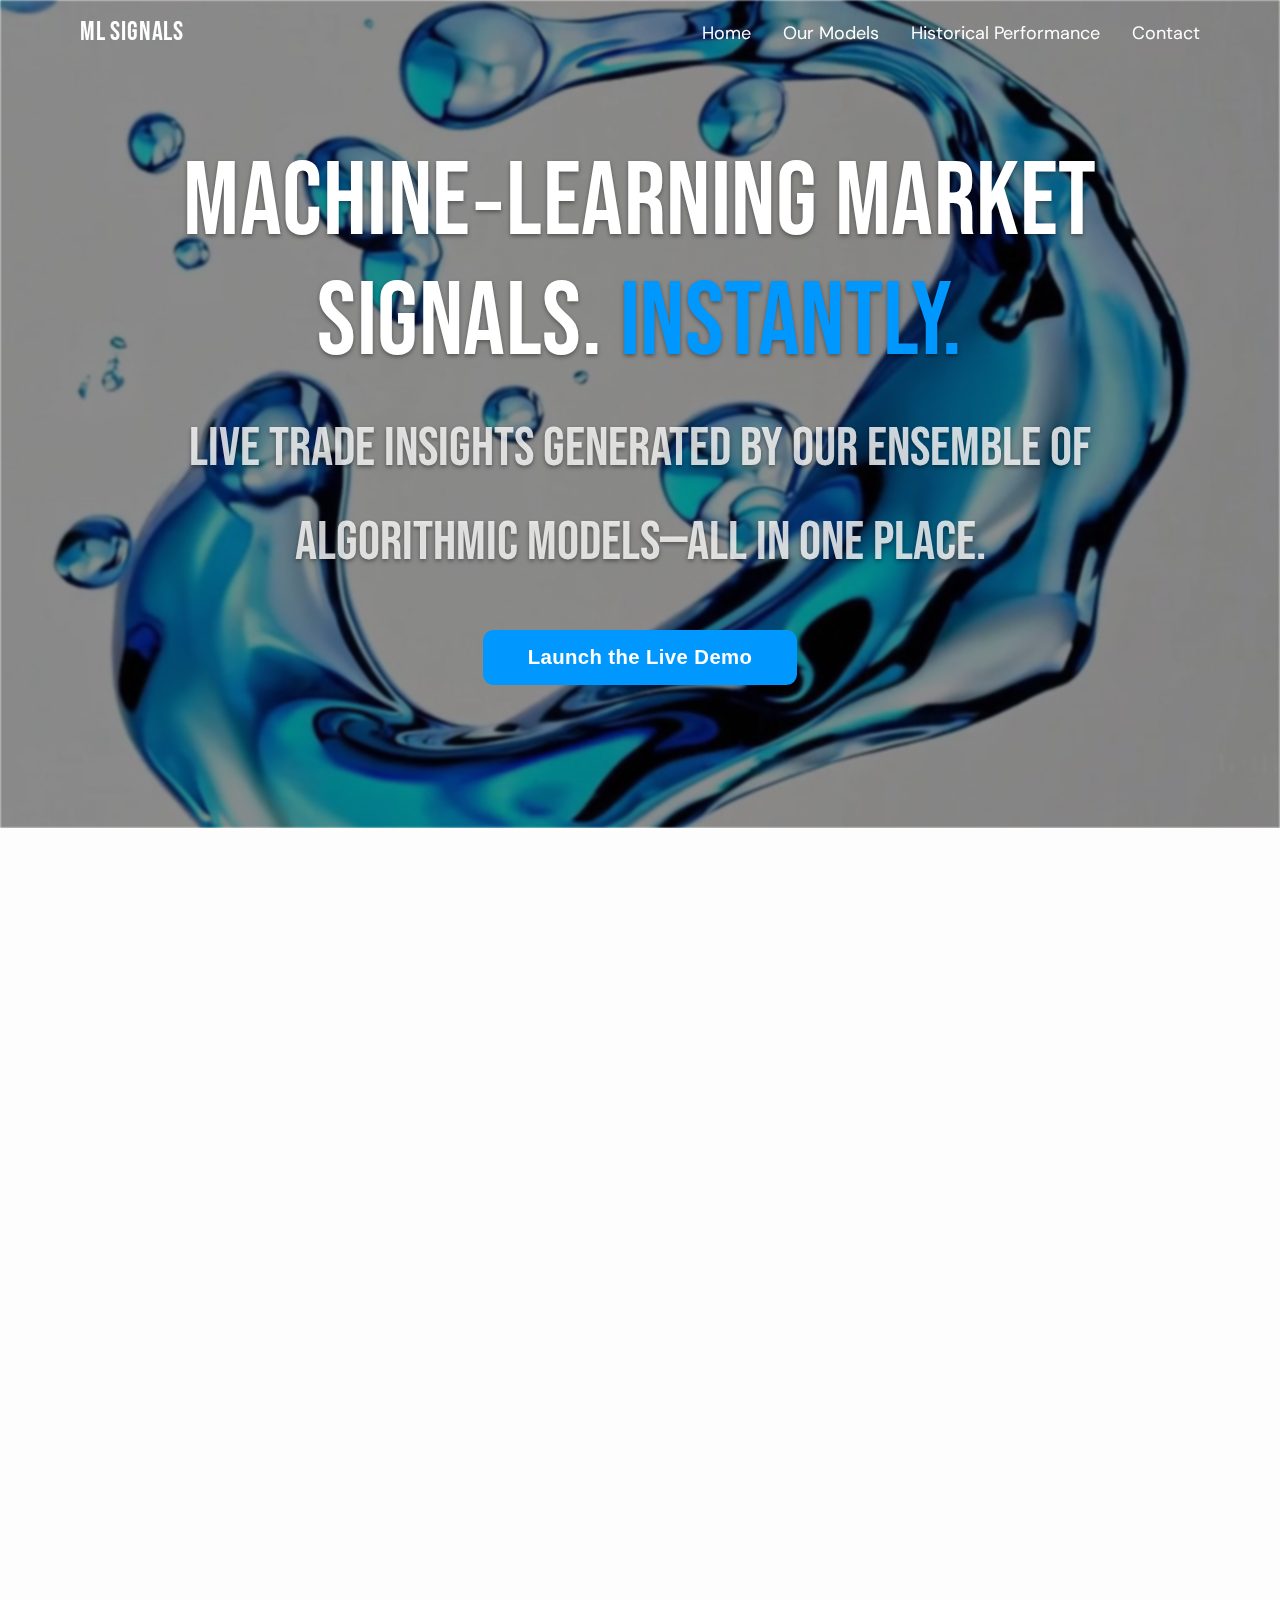
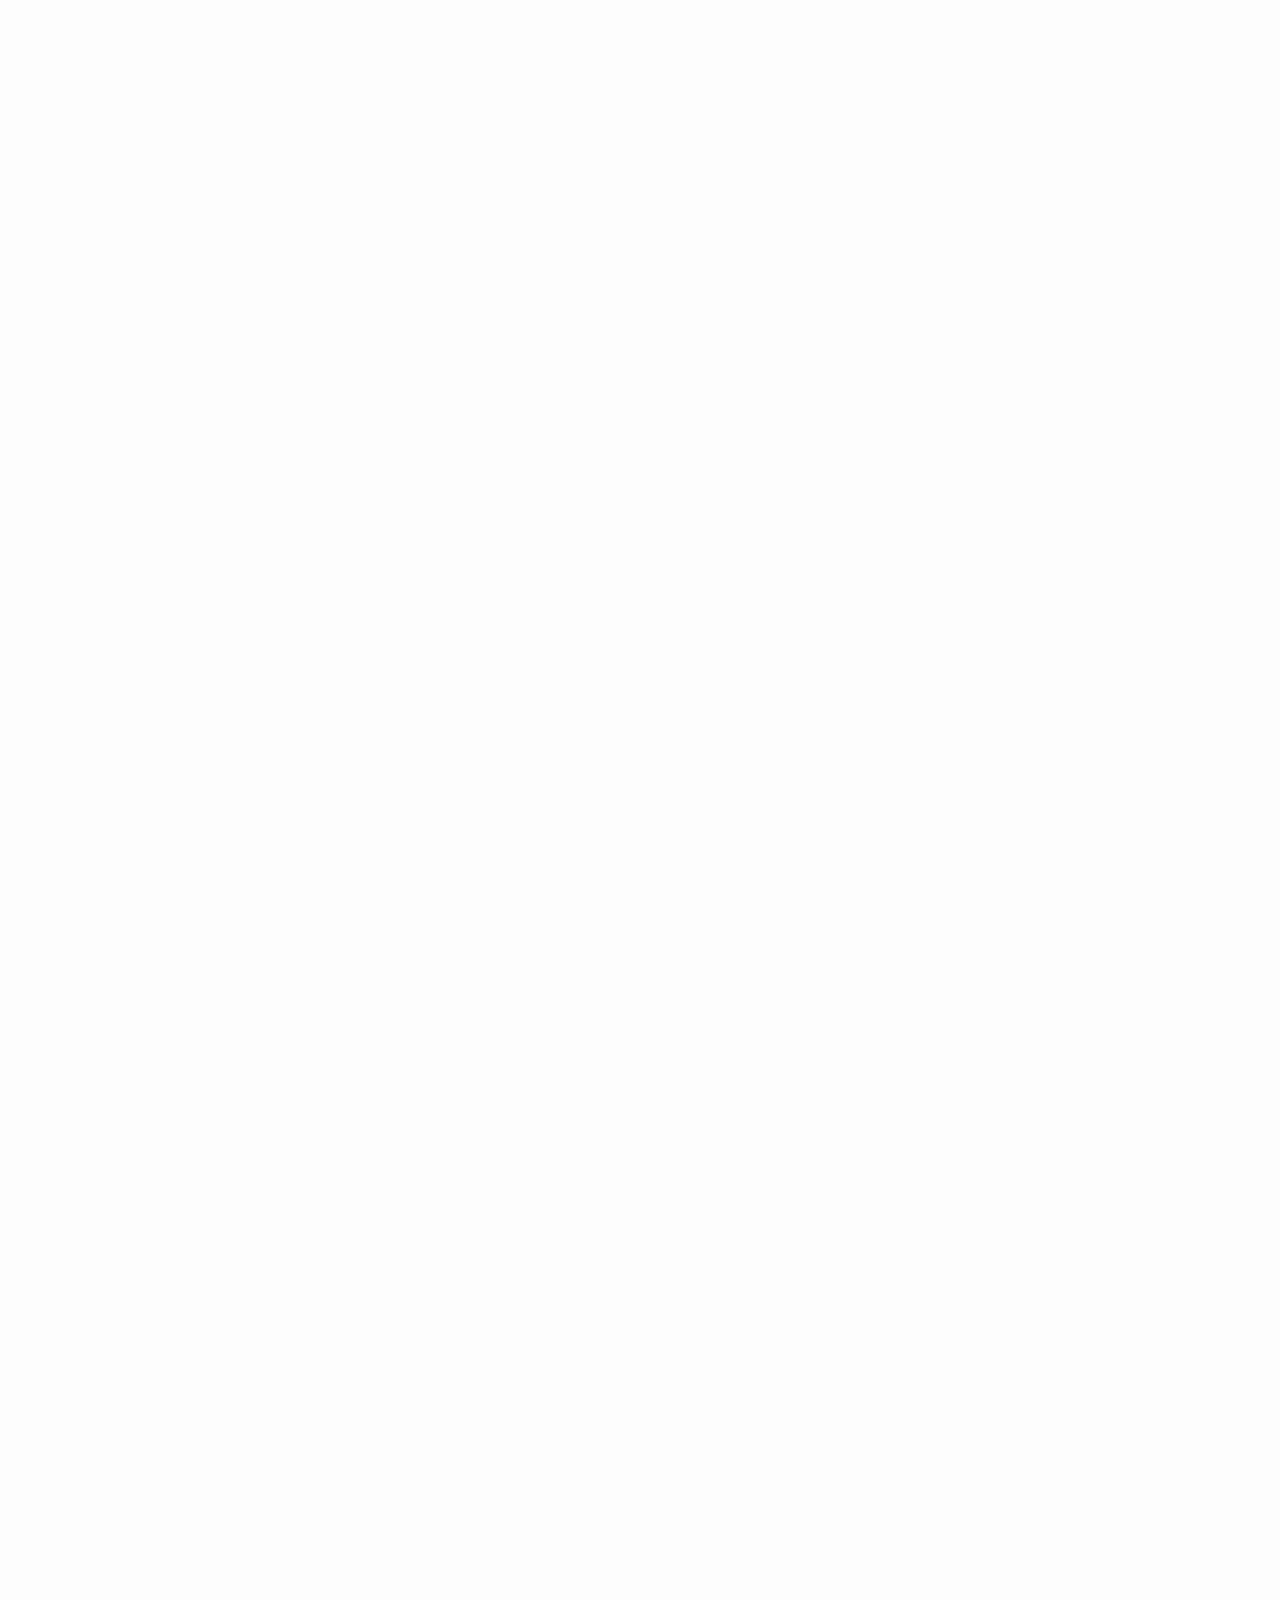
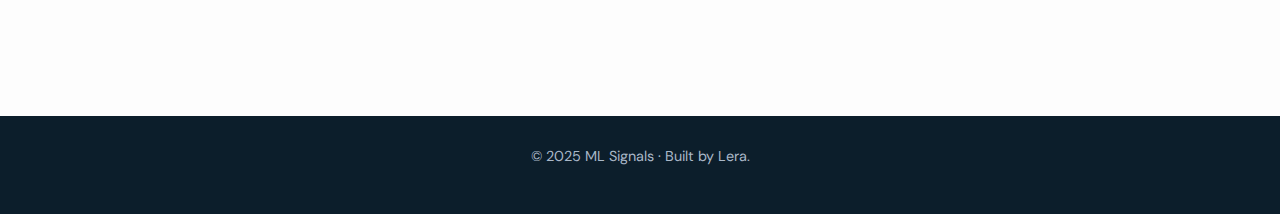
<file: index.html>
<!DOCTYPE html>
<html lang="en">
<head>
  <meta charset="UTF-8" />
  <meta name="viewport" content="width=device-width, initial-scale=1.0" />
  <title>Machine‑Learning Market Signals. Instantly.</title>

  <!-- Google Fonts -->
  <link href="https://fonts.googleapis.com/css2?family=Bebas+Neue&family=DM+Sans:wght@400;500;700&display=swap" rel="stylesheet">
  <link rel="stylesheet" href="style.css" />
</head>
<body>

  <!-- ══════════  NAVBAR  ══════════ -->
  <nav class="navbar">
    <div class="nav__wrap">
      <a href="#home" class="brand">ML Signals</a>

      <input type="checkbox" id="nav‑toggle" class="nav‑toggle">
      <label for="nav‑toggle" class="hamburger" aria-label="Menu">
        <span></span><span></span><span></span>
      </label>

      <ul class="menu">
        <li><a href="#home">Home</a></li>
        <li><a href="#models">Our Models</a></li>
        <li><a href="#stats">Historical Performance</a></li>
        <li><a href="#contact">Contact</a></li>
      </ul>
    </div>
  </nav>

  <!-- ══════════  HERO  ══════════ -->
  <header id="home" class="hero fade">
    <video class="hero__bg" src="img/hero-abstract.mp4" autoplay loop muted playsinline></video>


    <div class="hero__inner">
      <h1>Machine‑Learning Market Signals. <span class="highlight">Instantly.</span><br></h1>
      <p class="subtitle">
        Live trade insights generated by our ensemble of algorithmic models—all in one place.
      </p>
      <button id="demoBtn" class="btn">Launch the Live Demo</button>
    </div>
  </header>

  <!-- ══════════  LIVE STATS  ══════════ -->
  <section id="stats" class="section stats fade">
    <div class="shell">
      <div class="stats__wrap">
        <div class="stat">
          <span class="stat__num" data-count="7.8">0</span><span class="unit"> %</span>
          <p>Avg Out‑Of‑Sample Alpha</p>
        </div>
        <div class="stat">
          <span class="stat__num" data-count="22">0</span><span class="unit"> ms</span>
          <p>Signal Latency</p>
        </div>
        <div class="stat">
          <span class="stat__num" data-count="91">0</span><span class="unit"> %</span>
          <p>Hit‑Rate on Top‑5 Picks</p>
        </div>
      </div>
    </div>
  </section>

  <!-- ══════════  READ ABOUT THE SCIENCE  ══════════ -->
  <section id="science" class="section science fade">
    <div class="shell">
      <h2>Read About the Science</h2>
      <p>Machine‑learning treats price history as a vast, noisy laboratory and lets the data surface the patterns. Millions of candidate relationships are tested against an objective loss function, with only the statistically robust ones surviving. Continuous retraining keeps the system adaptive, while strict out‑of‑sample validation shields it from hindsight bias. Feature‑importance audits and live performance dashboards convert the “black box” into a glass box you can interrogate. The guiding philosophy is empirical, adaptive, and transparent: test everything, trust only what can explain itself.</p>
      <p>We deploy multiple machine‑learning strategies—ranging from candlestick pattern detectors to momentum classifiers—to sift through thousands of market moves and surface actionable trade setups in real time. Each model is trained on years of historical data, validated out‑of‑sample, and monitored live, giving you transparent, statistically grounded signals that simplify decision‑making and save time.</p>
    </div>
  </section>

  <!-- ══════════  ABOUT THE CREATOR  ══════════ -->
  <section id="creator" class="section creator fade">
    <div class="creator__img">
      <img src="img/creator.jpg" alt="Portrait of Lera">
    </div>

    <div class="creator__text">
      <h2>About the Creator</h2>
      <p>I’m <strong>Lera</strong> – a teenager who happens to see Wall Street charts as intricate puzzles waiting to be solved. I spend my nights remixing market data with predictive algorithms, coaxing tomorrow’s probabilities out of today’s noise.</p>
      <p>What drives me is the intersection of <em>machine learning</em> and <em>finance</em>. It's an electrifying zone where code translates raw volatility into evidence‑backed decisions. I’ve built models that flag reversal patterns faster than a trader can blink and dashboards that stream those insights in real time.</p>
      <p>I share my work because I believe the future of markets should be open‑source, inclusive, and audacious. If one teenager with a laptop can decode the market’s pulse, imagine what an entire generation equipped with data literacy can do. Let’s build that future together, one algorithm at a time.</p>
    </div>
  </section>

  <!-- ══════════  WHY CUSTOMERS CHOOSE US  ══════════ -->
  <section id="models" class="section features fade">
    <div class="shell">
      <h2>Why Customers Choose Us</h2>
      <div class="grid‑3">
        <article class="card">
          <h3>Pattern Vision ™</h3>
          <p>Deep‑learning vision models scan every listed equity for intraday candlestick formations the moment they complete.</p>
        </article>
        <article class="card">
          <h3>Momentum Pulse ™</h3>
          <p>Gradient‑boosted classifiers rank tickers each minute, identifying statistically rare momentum bursts before they expand.</p>
        </article>
        <article class="card">
          <h3>Risk Radar ™</h3>
          <p>Bayesian regimes predict volatility clusters so you can size your positions with objective, data‑driven risk windows.</p>
        </article>
      </div>
    </div>
  </section>

  <!-- ══════════  FOOTER  ══════════ -->
  <footer id="contact" class="footer">
    <p>© 2025 ML Signals · Built by Lera.</p>
  </footer>

  <!-- ══════════  DEMO POP‑UP  ══════════ -->
  <div id="demoPopup" class="popup">
    <div class="popup__box">
      <span id="closePopup" class="popup__close">&times;</span>
      <p>Interactive demo coming soon — stay tuned!</p>
    </div>
  </div>

  <script src="script.js"></script>
</body>
</html>
</file>
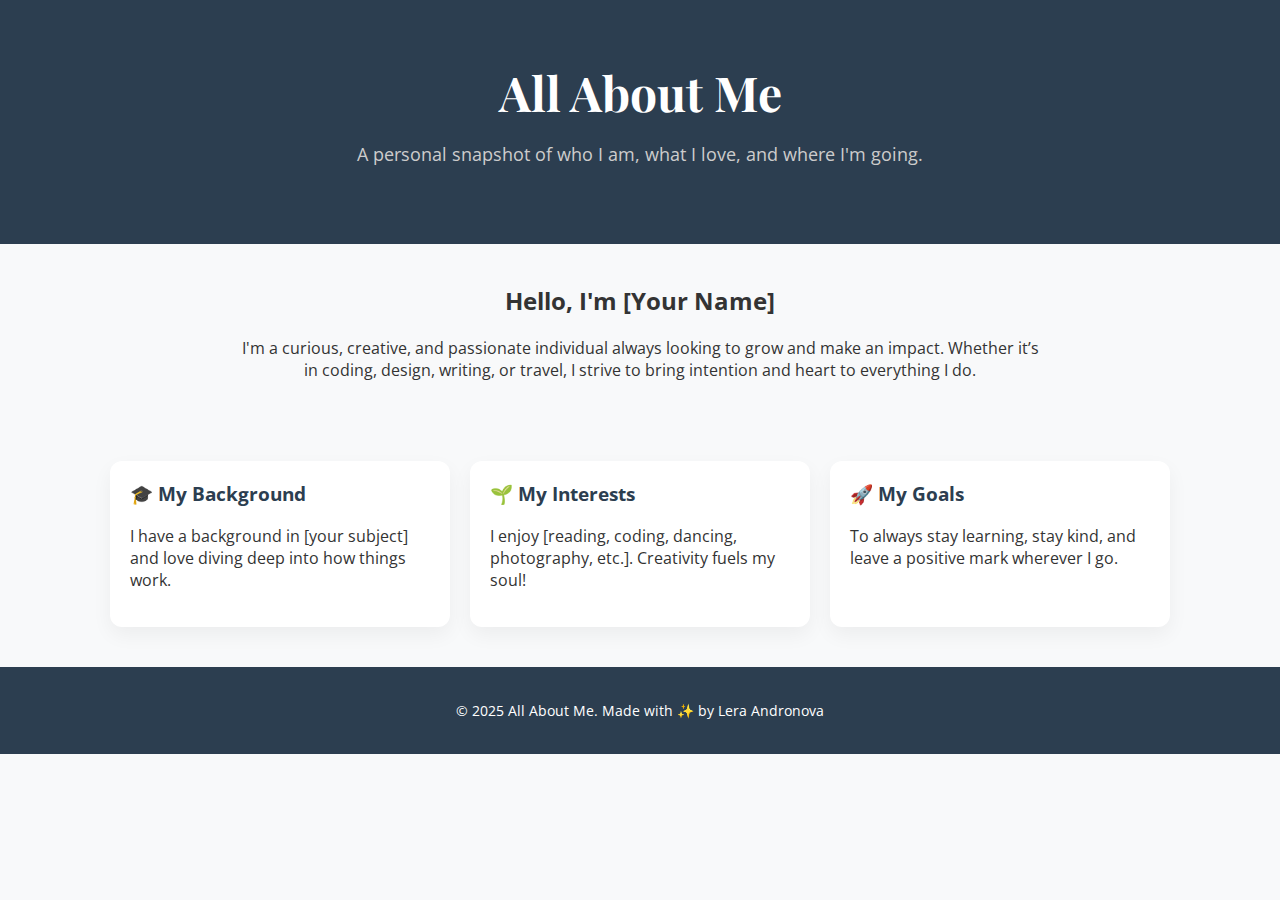
<file: site/index.html>
<!DOCTYPE html>
<html lang="en">
<head>
  <meta charset="UTF-8" />
  <meta name="viewport" content="width=device-width, initial-scale=1.0" />
  <title>All About Me</title>
  <link rel="stylesheet" href="style.css" />
  <link href="https://fonts.googleapis.com/css2?family=Playfair+Display:wght@600&family=Open+Sans&display=swap" rel="stylesheet">
</head>
<body>
  <header>
    <h1>All About Me</h1>
    <p class="tagline">A personal snapshot of who I am, what I love, and where I'm going.</p>
  </header>

  <section class="intro">
    <h2>Hello, I'm [Your Name]</h2>
    <p>
      I'm a curious, creative, and passionate individual always looking to grow and make an impact.
      Whether it’s in coding, design, writing, or travel, I strive to bring intention and heart to everything I do.
    </p>
  </section>

  <section class="cards">
    <div class="card">
      <h3>🎓 My Background</h3>
      <p>I have a background in [your subject] and love diving deep into how things work.</p>
    </div>
    <div class="card">
      <h3>🌱 My Interests</h3>
      <p>I enjoy [reading, coding, dancing, photography, etc.]. Creativity fuels my soul!</p>
    </div>
    <div class="card">
      <h3>🚀 My Goals</h3>
      <p>To always stay learning, stay kind, and leave a positive mark wherever I go.</p>
    </div>
  </section>

  <footer>
    <p>© 2025 All About Me. Made with ✨ by Lera Andronova</p>
  </footer>
</body>
</html>
</file>
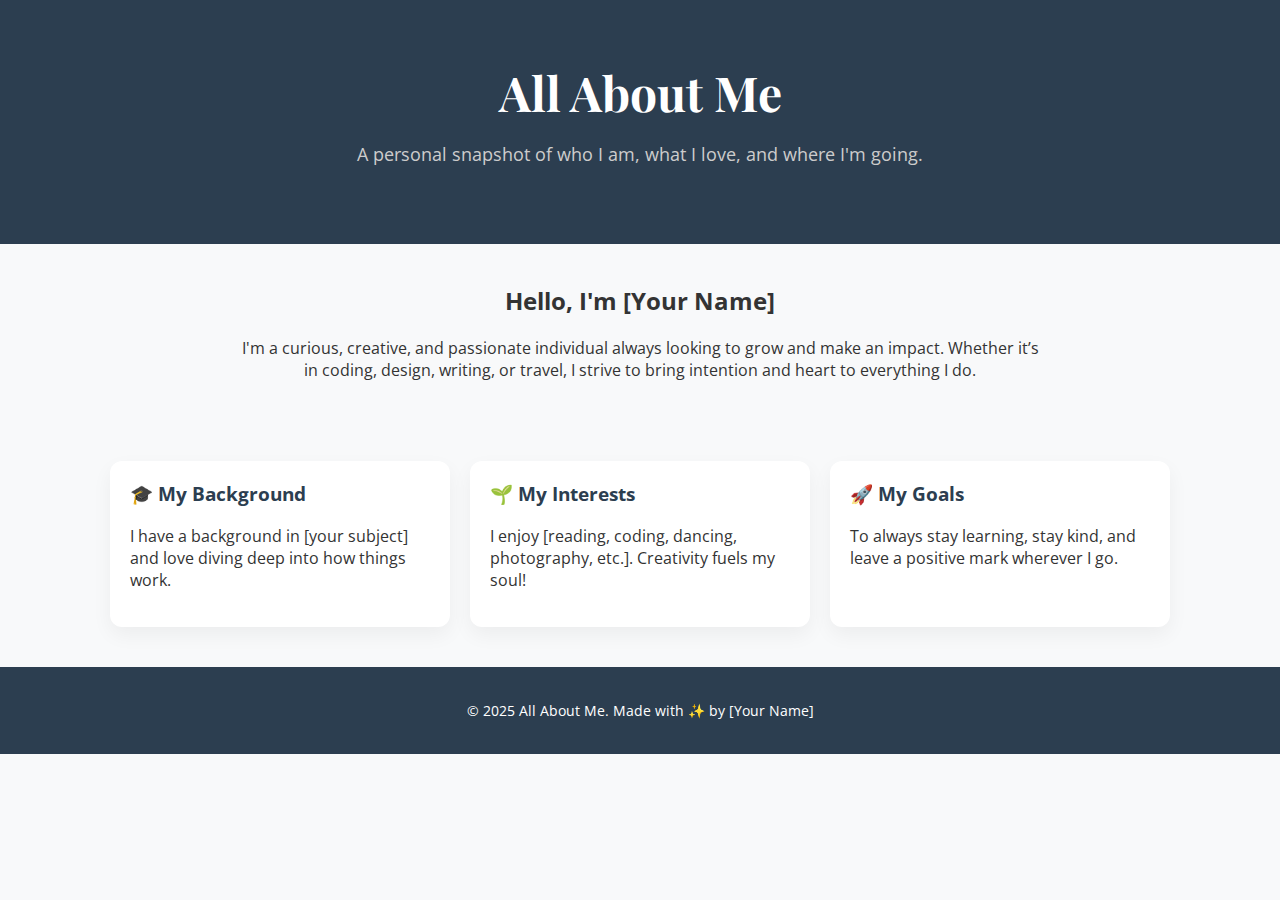
<file: site/syntax.html>
<!DOCTYPE html>
<html lang="en">
<head>
  <meta charset="UTF-8" />
  <meta name="viewport" content="width=device-width, initial-scale=1.0" />
  <title>All About Me</title>
  <link rel="stylesheet" href="style.css" />
  <link href="https://fonts.googleapis.com/css2?family=Playfair+Display:wght@600&family=Open+Sans&display=swap" rel="stylesheet">
</head>
<body>
  <header>
    <h1>All About Me</h1>
    <p class="tagline">A personal snapshot of who I am, what I love, and where I'm going.</p>
  </header>

  <section class="intro">
    <h2>Hello, I'm [Your Name]</h2>
    <p>
      I'm a curious, creative, and passionate individual always looking to grow and make an impact.
      Whether it’s in coding, design, writing, or travel, I strive to bring intention and heart to everything I do.
    </p>
  </section>

  <section class="cards">
    <div class="card">
      <h3>🎓 My Background</h3>
      <p>I have a background in [your subject] and love diving deep into how things work.</p>
    </div>
    <div class="card">
      <h3>🌱 My Interests</h3>
      <p>I enjoy [reading, coding, dancing, photography, etc.]. Creativity fuels my soul!</p>
    </div>
    <div class="card">
      <h3>🚀 My Goals</h3>
      <p>To always stay learning, stay kind, and leave a positive mark wherever I go.</p>
    </div>
  </section>

  <footer>
    <p>© 2025 All About Me. Made with ✨ by [Your Name]</p>
  </footer>
</body>
</html>
</file>
<file: site/style.css>
body {
  margin: 0;
  font-family: 'Open Sans', sans-serif;
  background: #f8f9fa;
  color: #333;
}

header {
  background: #2c3e50;
  color: white;
  padding: 60px 20px;
  text-align: center;
}

header h1 {
  font-family: 'Playfair Display', serif;
  font-size: 48px;
  margin: 0;
}

.tagline {
  font-size: 18px;
  color: #ccc;
}

.intro {
  max-width: 800px;
  margin: 40px auto;
  padding: 0 20px;
  text-align: center;
}

.cards {
  display: flex;
  flex-wrap: wrap;
  justify-content: center;
  gap: 20px;
  padding: 40px 20px;
}

.card {
  background: white;
  border-radius: 12px;
  box-shadow: 0 8px 20px rgba(0, 0, 0, 0.05);
  padding: 20px;
  max-width: 300px;
  text-align: left;
  transition: transform 0.3s ease;
}

.card:hover {
  transform: translateY(-5px);
}

.card h3 {
  margin-top: 0;
  color: #2c3e50;
}

footer {
  background: #2c3e50;
  color: white;
  text-align: center;
  padding: 20px;
  font-size: 14px;
}
</file>
<file: style.css>
/* ===== Reset & Base ===== */
*,*::before,*::after{box-sizing:border-box;margin:0;padding:0}
body{font-family:'DM Sans',sans-serif;background:#fdfdfd;color:#111;font-size:23px;line-height:1.7;scroll-behavior:smooth}
img{max-width:100%;display:block}

/* ===== Variables ===== */
:root{
  --ink:#0c1e2b;
  --accent:#0098ff;
  --accent-soft:#e7f5ff;
  --radius:.65rem;
  --shadow:0 4px 14px rgba(0,0,0,.08);
}

/* ===== Typography ===== */
h1,h2,h3{font-family:'Bebas Neue',sans-serif;font-weight:400;color:var(--ink);text-transform:uppercase;line-height:1.15}
h1{font-size:calc(5.5rem + 30px);letter-spacing:.5px}      /* +30 pt */
.subtitle{font-family:'Bebas Neue',sans-serif;font-size:calc(2.2rem + 45px);margin:1.2rem 0 2.5rem;color:#1c2937} /* +45 pt */
h2{font-size:53px;margin-bottom:1.1rem;position:relative}  /* ~40 pt */
h2::after{content:'';position:absolute;left:0;bottom:-6px;width:60px;height:3px;background:var(--accent);transition:width .35s}
h2:hover::after{width:90px}
h3{font-size:1.6rem;margin-bottom:.4rem}
p{margin-bottom:1rem}

/* ===== Navbar ===== */
.navbar{position:fixed;top:0;left:0;width:100%;height:64px;z-index:1000;display:flex;align-items:center;transition:background .25s,box-shadow .25s,transform .25s}
.navbar{background:transparent}
.navbar--solid{background:rgba(12,30,43,.92);backdrop-filter:blur(8px);box-shadow:0 2px 8px rgba(0,0,0,.15)}
.navbar--hidden{transform:translateY(-100%)}

.nav__wrap{max-width:72rem;margin:0 auto;width:100%;padding:0 1rem;display:flex;align-items:center}
.brand{font-family:'Bebas Neue',sans-serif;font-size:1.7rem;color:#fff;text-decoration:none;letter-spacing:.8px}
.menu{margin-left:auto;display:flex;gap:2rem;list-style:none}
.menu a{font-family:'DM Sans',sans-serif;font-size:28px;color:#fff;text-decoration:none;position:relative} /* +7 pt */
.menu a::after{content:'';position:absolute;left:0;bottom:-4px;height:2px;width:0;background:#fff;transition:width .3s}
.menu a:hover::after{width:100%}

/* Hamburger (≤768 px) */
.nav‑toggle{display:none}
.hamburger{display:none;flex-direction:column;justify-content:space-between;width:30px;height:22px;margin-left:auto;cursor:pointer}
.hamburger span{height:3px;width:100%;background:#fff;border-radius:2px}
@media(max-width:768px){
  .hamburger{display:flex}
  .menu{position:fixed;right:-100%;top:64px;width:240px;height:calc(100vh - 64px);flex-direction:column;gap:2rem;padding-top:2.5rem;background:rgba(12,30,43,.97);backdrop-filter:blur(6px);transition:right .3s}
  .nav‑toggle:checked + .hamburger + .menu{right:0}
}

/* ===== Hero ===== */
.hero{position:relative;min-height:92vh;display:flex;align-items:center;justify-content:center;text-align:center;overflow:hidden;padding:0 1rem}
.hero__bg{position:absolute;inset:0;object-fit:cover;filter:brightness(.55) blur(1px);animation:zoom 40s ease-in-out infinite alternate; pointer-events:none;}
@keyframes zoom{from{transform:scale(1)}to{transform:scale(1.15)}}
.hero__inner{position:relative;z-index:2;max-width:60rem}

/* ===== Button ===== */
.btn{display:inline-block;background:var(--accent);color:#fff;padding:1rem 2.8rem;font-size:1.15rem;font-weight:700;border:none;border-radius:var(--radius);cursor:pointer;letter-spacing:.4px;transition:transform .25s,box-shadow .25s}
.btn:hover{transform:translateY(-3px);box-shadow:var(--shadow)}

/* ===== Sections ===== */
.section{padding:min(12vw,7rem) 1rem}
.shell{max-width:64rem;margin:0 auto}

/* Features */
.features .grid‑3{display:grid;gap:2rem;grid-template-columns:repeat(auto-fit,minmax(280px,1fr))}
.card{background:#fff;border-radius:var(--radius);padding:2rem;box-shadow:var(--shadow);transition:transform .25s}
.card:hover{transform:translateY(-6px)}
.card p{margin-bottom:0;color:#303841}

/* Stats */
.stats{background:var(--ink);color:#fff;text-align:center}
.stats__wrap{display:flex;flex-wrap:wrap;justify-content:center;gap:3rem}
.stat{font-family:'Bebas Neue';}
.stat__num{font-size:4rem;font-weight:400;display:block}
.stat p{margin:0;margin-top:.4rem;font-size:1rem;color:#cde9ff}

/* Science */
.science{background:var(--accent-soft)}

/* Creator */
.creator{display:flex;flex-wrap:wrap;gap:3rem;align-items:center}
.creator__img{flex:0 0 300px}
.creator__img img{width:100%;border-radius:var(--radius);box-shadow:var(--shadow)}
.creator__text{flex:1 1 320px}
@media(max-width:768px){
  .creator{flex-direction:column;text-align:center}
  .creator__img{margin:0 auto}
}

/* ===== Footer ===== */
.footer{background:var(--ink);color:#aab8c8;text-align:center;padding:1.8rem 1rem;font-size:.9rem}

/* ===== Pop‑up ===== */
.popup{display:none;position:fixed;inset:0;background:rgba(0,0,0,.6);justify-content:center;align-items:center;z-index:1050}
.popup__box{position:relative;background:#fff;padding:40px 60px;border-radius:var(--radius);text-align:center;max-width:420px}
.popup__close{position:absolute;top:12px;right:16px;font-family:'Bebas Neue';font-size:34px;color:var(--ink);cursor:pointer}

/* ===== Scroll Animations ===== */
.fade{opacity:0;transform:translateY(28px);transition:opacity .7s,transform .7s}
.show{opacity:1 !important;transform:none !important}

/* ───‑‑  SIZE ADJUSTMENTS  ‑‑──────────────────────────────────────── */

/* 1) Hero headline & subtitle  (‑7 pt  /  ‑12 pt) */
h1{
  /* original: calc(5.5rem + 30px);  30 px ≈ 22.5 pt */
  font-size:calc(5.5rem + 20px);   /* 20 px ≈ 15 pt  → 7 pt smaller */
}
.subtitle{
  /* original: calc(2.2rem + 45px); 45 px ≈ 33.8 pt */
  font-size:calc(2.2rem + 29px);   /* 29 px ≈ 21.8 pt  → 12 pt smaller */
}

/* 2) Navbar items  (‑5 pt) */
.menu a{
  /* original: 28px ≈ 21 pt */
  font-size:21px;                  /* ≈ 16 pt (21−5) */
}

/* 3) “Why Customers Choose Us” cards  (+5 pt title, ‑5 pt body) */
.features .card h3{
  /* original: 1.6rem  → 1.6×23px = 36.8px ≈ 27.6 pt */
  font-size:1.9rem;                /* 1.9×23 = 43.7px ≈ 32.8 pt  (+5 pt) */
}
.features .card p{
  /* original inherited 23 px (≈ 17 pt) */
  font-size:0.7rem;                /* 0.7×23 = 16.1px ≈ 12 pt  (‑5 pt) */
}

/* 4) Stat captions under the counters  (+4 pt) */
.stats .stat p{
  /* original: 1rem → 23px ≈ 17 pt */
  font-size:1.25rem;               /* 1.25×23 = 28.8px ≈ 21 pt (+4 pt) */
}

/* ── SIZE TUNING ─────────────────────────────────────────── */

/* 1) HERO  ──────────────────── */
/* Title  ↓ 3 pt  (≈ –4 px) */
h1{
  /* was: calc(5.5rem + 20px) */
  font-size:calc(5.5rem + 16px);
}
/* Subtitle  ↓ 7 pt  (≈ –9 px) */
.subtitle{
  /* was: calc(2.2rem + 29px) */
  font-size:calc(2.2rem + 20px);
}

/* 2) NAVBAR  ─────────────────── */
/* Items  ↓ 2 pt  (≈ –3 px)  | still DM Sans */
.menu a{
  /* was: 21px */
  font-size:18px;
}

/* 3) “WHY CUSTOMERS CHOOSE US”  ───────── */
/* Card body copy  ↑ 7 pt  (≈ +9 px) */
.features .card p{
  /* was: 0.7rem ≈ 16 px */
  font-size:1.1rem;   /* ≈ 25 px */
}

/* 4) LAUNCH BUTTON  ─────────── */
/* “Launch the Live Demo”  ↑ 2 pt  (≈ +3 px) */
.btn{
  /* was: 1.15rem */
  font-size:1.27rem;
}

/* ──  A)  WHY CUSTOMERS CHOOSE US  (all fonts +2 pt)  ───────────── */
.features .card h3{
  /* previously 1.9rem ≈ 44 px */
  font-size:2.05rem;                 /* ≈ 48 px  (+2 pt) */
}
.features .card p{
  /* previously 1.1rem ≈ 25 px */
  font-size:1.2rem;                  /* ≈ 28 px  (+2 pt) */
}

/* ──  B)  STATS BAR  ───────────────────────────────────────────── */
.stats{
  padding:4rem 1rem;                 /* was min(12vw,7rem)=~7rem → slimmer */
}
/* unit mark sits in the same line as the number;
   wrap it in a span for independent sizing */
.stat__num + .unit{
  font-size:1.5rem;                  /* +3 pt over default body size */
  vertical-align:20%;                /* slight raise to align visually */
}
.stats .stat p{
  font-size:1.4rem;                  /* +3 pt over earlier 1.25rem */
}

/* example HTML change for the unit mark
   <span class="stat__num" data-count="7.8">0</span><span class="unit"> %</span>
*/

/* =========================================================================
   HERO BACKGROUND  (works for <img> *and* <video>)
   ======================================================================= */
.hero__bg{
  position:absolute;
  inset:0;                 /* anchors all four sides → full overlay   */
  width:100%;              /* ← add */
  height:100%;             /* ← add */
  object-fit:cover;        /* scales to cover both axes, cropping excess */
  object-position:center;  /* keeps the focus centred                  */
  filter:brightness(.55) blur(1px);
  animation:zoom 40s ease-in-out infinite alternate;
  pointer-events:none;
}

/* Add at the end of style.css */
h1, .subtitle{
  color:#fff;                                  /* pure white     */
  text-shadow:0 2px 4px rgba(0,0,0,.4);        /* soft outline   */
}
.subtitle{ color:rgba(255,255,255,.8); }       /* 80 % white     */

.highlight{ color:#0098ff; }                   /* optional span  */
</file>
